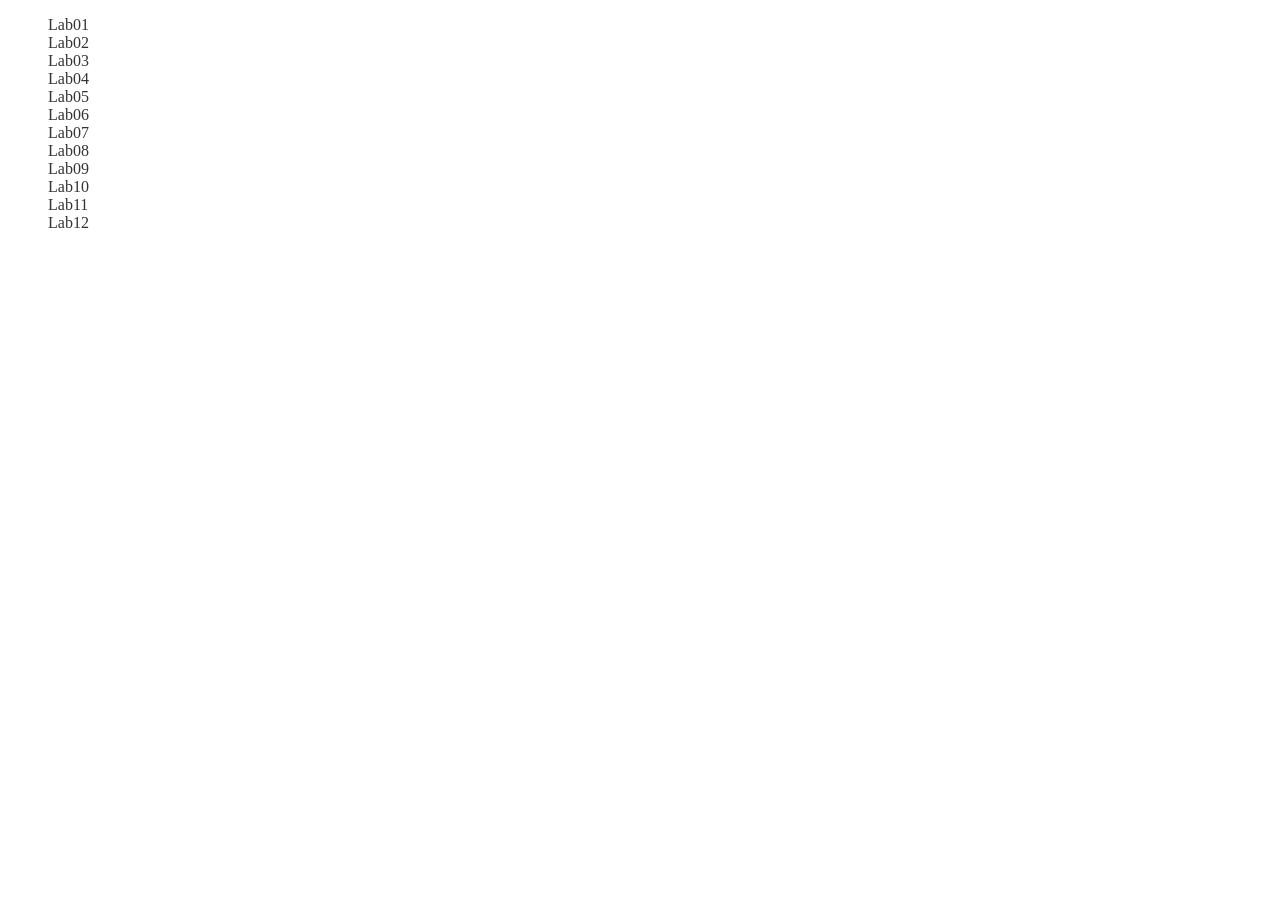
<file: index.html>
<!DOCTYPE html>
<html lang="en">
<head>
    <meta charset="UTF-8">
    <title>Tang Song</title>
</head>
<style>
    a{
        text-decoration: none;
        color: #333;
    }
    ul{
        list-style: none;
    }


</style>
<body>
    <ul>
        <a href="https://songtang309.github.io/ngocsong309.github.io/Lab01/">Lab01</a><br>
        <a href="https://songtang309.github.io/ngocsong309.github.io/Lab02/">Lab02</a><br>
        <a href="https://songtang309.github.io/ngocsong309.github.io/Lab03/">Lab03</a><br>
        <a href="https://songtang309.github.io/ngocsong309.github.io/Lab04/">Lab04</a><br>
        <a href="https://songtang309.github.io/ngocsong309.github.io/Lab05/">Lab05</a><br>
        <a href="https://songtang309.github.io/ngocsong309.github.io/Lab06/">Lab06</a><br>
        <a href="https://songtang309.github.io/ngocsong309.github.io/Lab07/">Lab07</a><br>
        <a href="https://songtang309.github.io/ngocsong309.github.io/Lab08/">Lab08</a><br>
        <a href="https://songtang309.github.io/ngocsong309.github.io/Lab09/">Lab09</a><br>
        <a href="https://songtang309.github.io/ngocsong309.github.io/Lab10/">Lab10</a><br>
        <a href="https://songtang309.github.io/ngocsong309.github.io/Lab11/">Lab11</a><br>
        <a href="https://songtang309.github.io/ngocsong309.github.io/Lab12/">Lab12</a><br>
    </ul>
</body>
</html>
</file>
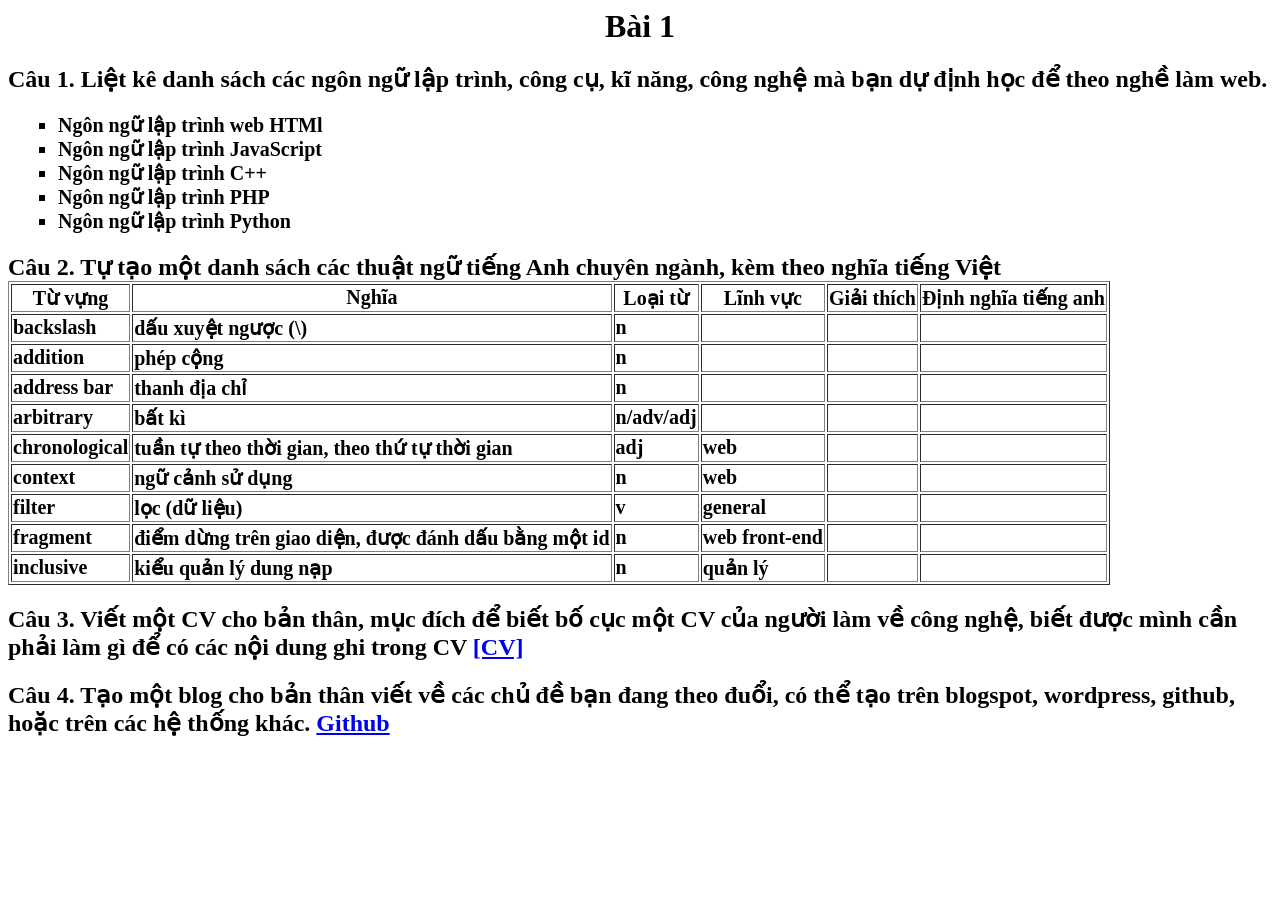
<file: Bài 1/index.html>
<!DOCTYPE html>
<HTML>
    <HEAD>
        <meta charset="UTF-8">
        <meta name="viewport" content="width-device-width, initial-scale=1.0">
        <title>Bai 1</title>
        <link rel="stylesheet" href="main.css">
        <style type="text/css"></style>
    </HEAD>
    <body>
        <div class="Bai1">
            <h1 style="text-align: center;"> Bài 1</h1>
             <div class="Cau">

            <h2> 
                Câu 1. Liệt kê danh sách các ngôn ngữ lập trình, công cụ, kĩ năng, công nghệ mà bạn dự định học để theo nghề làm web.
            </h2>
                <div class="Traloi">
                    <ul type="square">
                        <li>  Ngôn ngữ lập trình web HTMl</li>
                        <li>Ngôn ngữ lập trình JavaScript</li>
                        <li> Ngôn ngữ lập trình C++ </li>
                        <li> Ngôn ngữ lập trình PHP</li>
                        <li>Ngôn ngữ lập trình Python</li>
                    </ul>
                
                  </div>
            </div>
            <div class="Cau">

                <h2> 
                    Câu 2. Tự tạo một danh sách các thuật ngữ tiếng Anh chuyên ngành, kèm theo nghĩa tiếng Việt
                    <div class="Traloi2">
                       <table border="1">
                        <tr>
                            <th>Từ vựng</th>
                            <th>Nghĩa</th>
                            <th>Loại từ</th>
                            <th>Lĩnh vực</th>
                            <th>Giải thích</th>
                            <th>Định nghĩa tiếng anh</th>
                        </tr>
                        <tr>
                            <td>backslash</td>
                            <td>dấu xuyệt ngược (\)</td>
                            <td>n</td>
                            <td></td>
                            <td></td>
                            <td></td>
                        </tr>
                        <tr>
                            <td>addition</td>
                            <td>phép cộng</td>
                            <td>n</td>
                            <td></td>
                            <td></td>
                             <td></td>
                        </tr>
                        <tr>
                            <td>address bar</td>
                            <td>thanh địa chỉ</td>
                            <td>n</td>
                            <td></td>
                            <td></td>
                            <td></td>
                        </tr>
                        <tr>
                            <td>arbitrary</td>
                            <td>bất kì</td>
                            <td>n/adv/adj</td>
                            <td></td>
                            <td></td>
                            <td></td>
                        </tr>
                        <tr>
                            <td>chronological</td>
                            <td>tuần tự theo thời gian, theo thứ tự thời gian</td>
                            <td>adj</td>
                            <td>web</td>
                            <td></td>
                            <td></td>
                        </tr>
                        <tr>
                            <td>context</td>
                            <td>ngữ cảnh sử dụng</td>
                            <td>n</td>
                            <td>web</td>
                            <td></td>
                            <td></td>
                        </tr>
                        <tr>
                            <td>filter</td>
                            <td>lọc (dữ liệu)</td>
                            <td>v</td>
                            <td>general</td>
                            <td></td>
                            <td></td>
                        </tr>
                        <tr>
                            <td>fragment</td>
                            <td>điểm dừng trên giao diện, được đánh dấu bằng một id</td>
                            <td>n</td>
                            <td>web front-end</td>
                            <td></td>
                            <td></td>
                        </tr>
                        <tr>
                            <td>inclusive</td>
                            <td>kiểu quản lý dung nạp</td>
                            <td>n</td>
                            <td>quản lý</td>
                            <td></td>
                            <td></td>
                        </tr>
                        
                       </table>
                    </div>
                </div>
                <div class="Cau">

                    <h2> 
                        Câu 3.  Viết một CV cho bản thân, mục đích để biết bố cục một CV của người làm về công nghệ, biết được mình cần phải làm gì để có các nội dung ghi trong CV <a href="http://127.0.0.1:5500/Bài%201/CV/index.html">[CV] </a>
                    </h2>
                </div>
                <div class="Cau">

                    <h2> 
                        Câu 4. Tạo một blog cho bản thân viết về các chủ đề bạn đang theo đuổi, có thể tạo trên blogspot, wordpress, github,  hoặc trên các hệ thống khác. <a href="https://github.com/songtang309">Github</a>
                    </h2>
                </div>
                
        </div>
        </body>
</HTML>
</file>
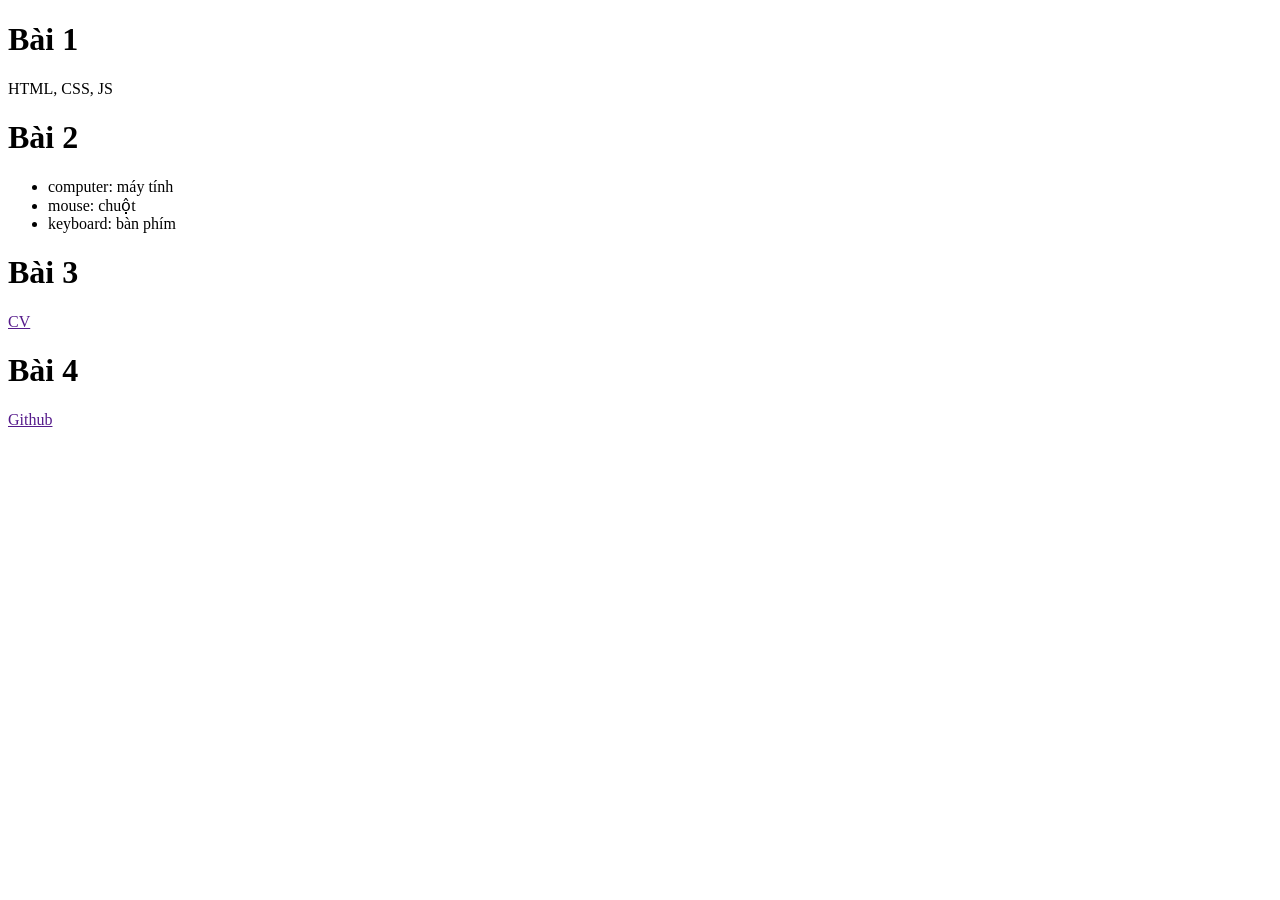
<file: Lab01/index.html>
<!DOCTYPE html>
<html lang="en">
<head>
    <meta charset="UTF-8">
    <title>Lab01</title>
</head>
<body>
    <h1>Bài 1</h1>
    <p>HTML, CSS, JS</p>
    <h1>Bài 2</h1>
    <ul>
        <li>computer: máy tính</li>
        <li>mouse: chuột</li>
        <li>keyboard: bàn phím</li>
    </ul>
    <h1>Bài 3</h1>
    <a href="">CV</a>
    <h1>Bài 4</h1>
    <a href="">Github</a>
</body>
</html>
</file>
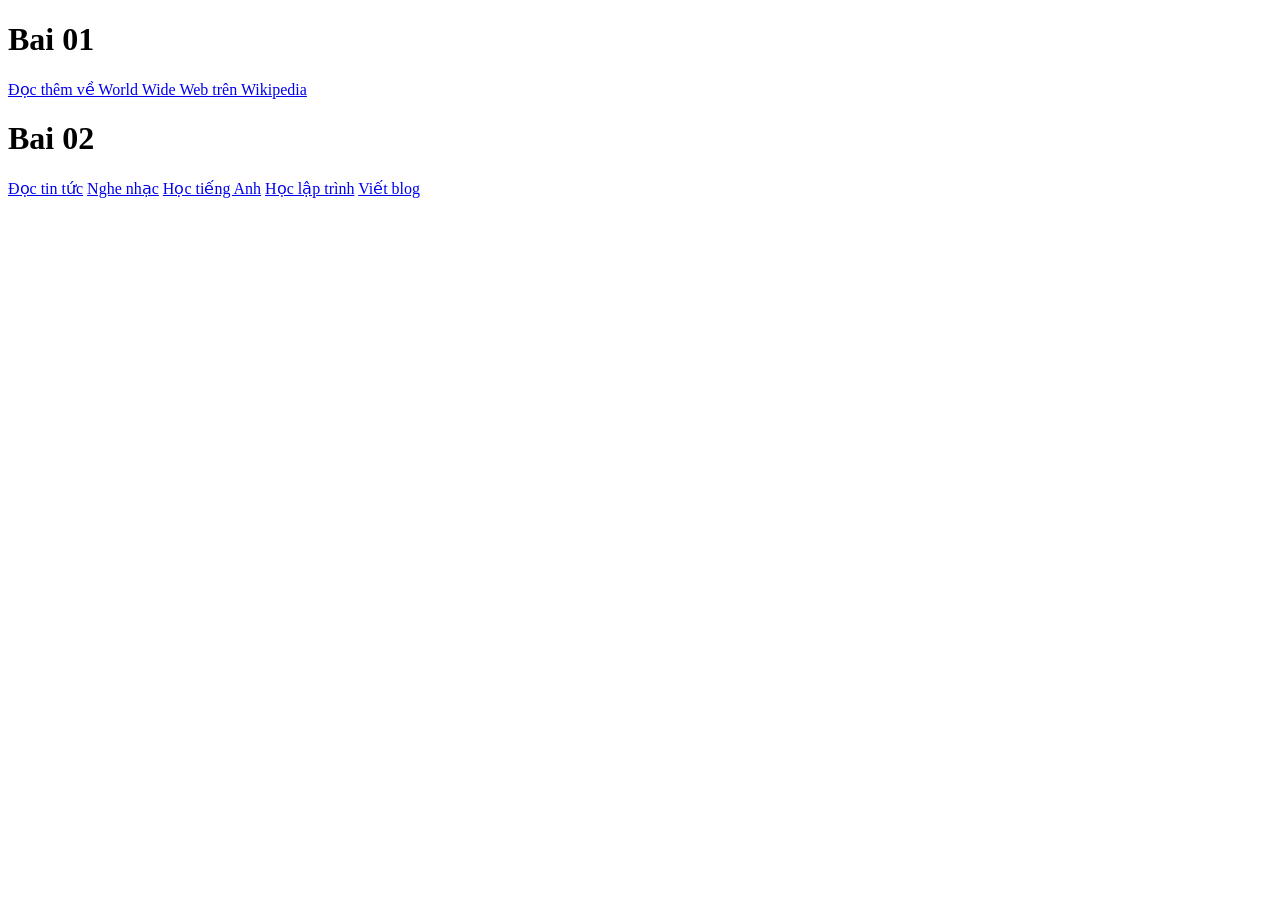
<file: Lab02/index.html>
<!DOCTYPE html>
<html>

<head>
    <title>Bai Tap 2</title>
    <meta charset="utf-8">
</head>

<body>
    <h1>Bai 01</h1>
    <a href="https://en.wikipedia.org/wiki/World_Wide_Web">Đọc thêm về World Wide Web trên Wikipedia</a>
    <h1>Bai 02</h1>
    <a href="https://tuoitre.vn/">Đọc tin tức</a>
    
    <a href="https://www.youtube.com/">Nghe nhạc</a>

    <a href="https://www.thisamericanlife.org/">Học tiếng Anh</a>

    <a href="https://www.udemy.com/">Học lập trình</a>

    <a href="http://legiacong.blogspot.com/">Viết blog</a>
</body>

</html>
</file>
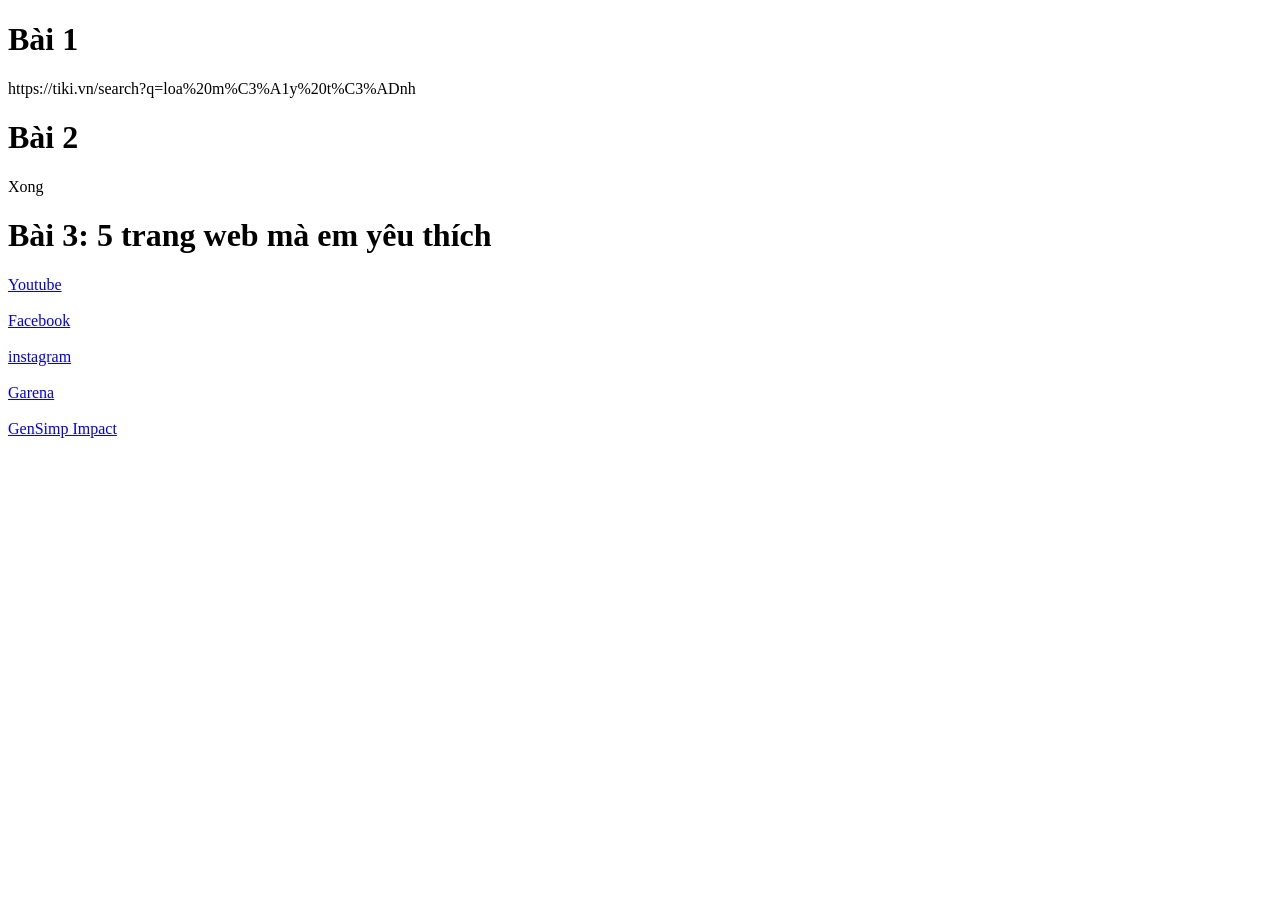
<file: Lab04/index.html>
<!DOCTYPE html>
<html lang="en">
<head>
    <meta charset="UTF-8">
    <title>Lab04</title>
</head>
<body>
    <h1>Bài 1</h1>
    <p>https://tiki.vn/search?q=loa%20m%C3%A1y%20t%C3%ADnh</p>
    <h1>Bài 2</h1>
    <p>Xong</p>
    <h1>Bài 3: 5 trang web mà em yêu thích</h1>
    <a href="https://www.youtube.com/">Youtube</a> <br>
    <br><a href="https://vi-vn.facebook.com/">Facebook</a><br>
    <br><a href="https://www.instagram.com/">instagram</a><br>
    <br><a href="https://www.garena.vn/">Garena</a><br>
    <br><a href="https://genshin.hoyoverse.com/en/">GenSimp Impact</a>
</body>
</html>
</file>
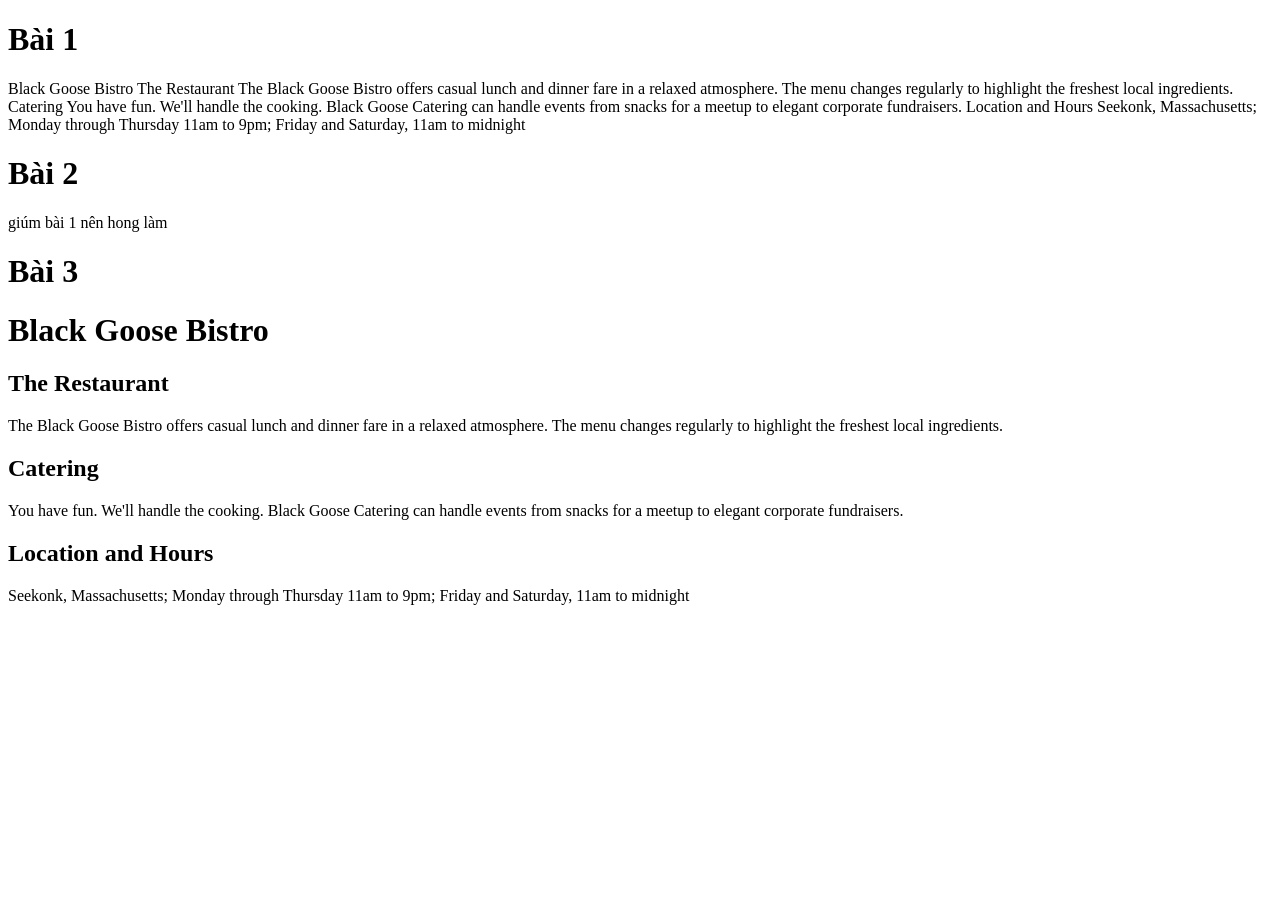
<file: Lab05/index.html>
<!DOCTYPE html>
<html lang="en">

<head>
    <meta charset="UTF-8">
    <title>Black Goose Bistro</title>
</head>

<body>
    <h1>Bài 1</h1>
    <p> Black Goose Bistro



        The Restaurant

        The Black Goose Bistro offers casual lunch and dinner fare in a relaxed atmosphere. The menu changes regularly
        to highlight the freshest local ingredients.



        Catering

        You have fun. We'll handle the cooking. Black Goose Catering can handle events from snacks for a meetup to
        elegant corporate fundraisers.



        Location and Hours

        Seekonk, Massachusetts;

        Monday through Thursday 11am to 9pm; Friday and Saturday, 11am to

        midnight</p>

    <h1>Bài 2</h1>
    <p>giúm bài 1 nên hong làm</p>
    <h1>Bài 3</h1>
    <h1>Black Goose Bistro</h1>
    <h2>The Restaurant</h2>
    <p>The Black Goose Bistro offers casual lunch and dinner fare in

        a relaxed atmosphere. The menu changes regularly to highlight the

        freshest local ingredients.</p>
    <h2>Catering</h2>
    <p> You have fun. We'll handle the cooking. Black Goose Catering can handle events from snacks for a meetup to
        elegant corporate fundraisers.</p>
    <h2>Location and Hours</h2>
    <p> Seekonk, Massachusetts;

        Monday through Thursday 11am to 9pm; Friday and Saturday, 11am to

        midnight</p>
</body>
</html>
</file>
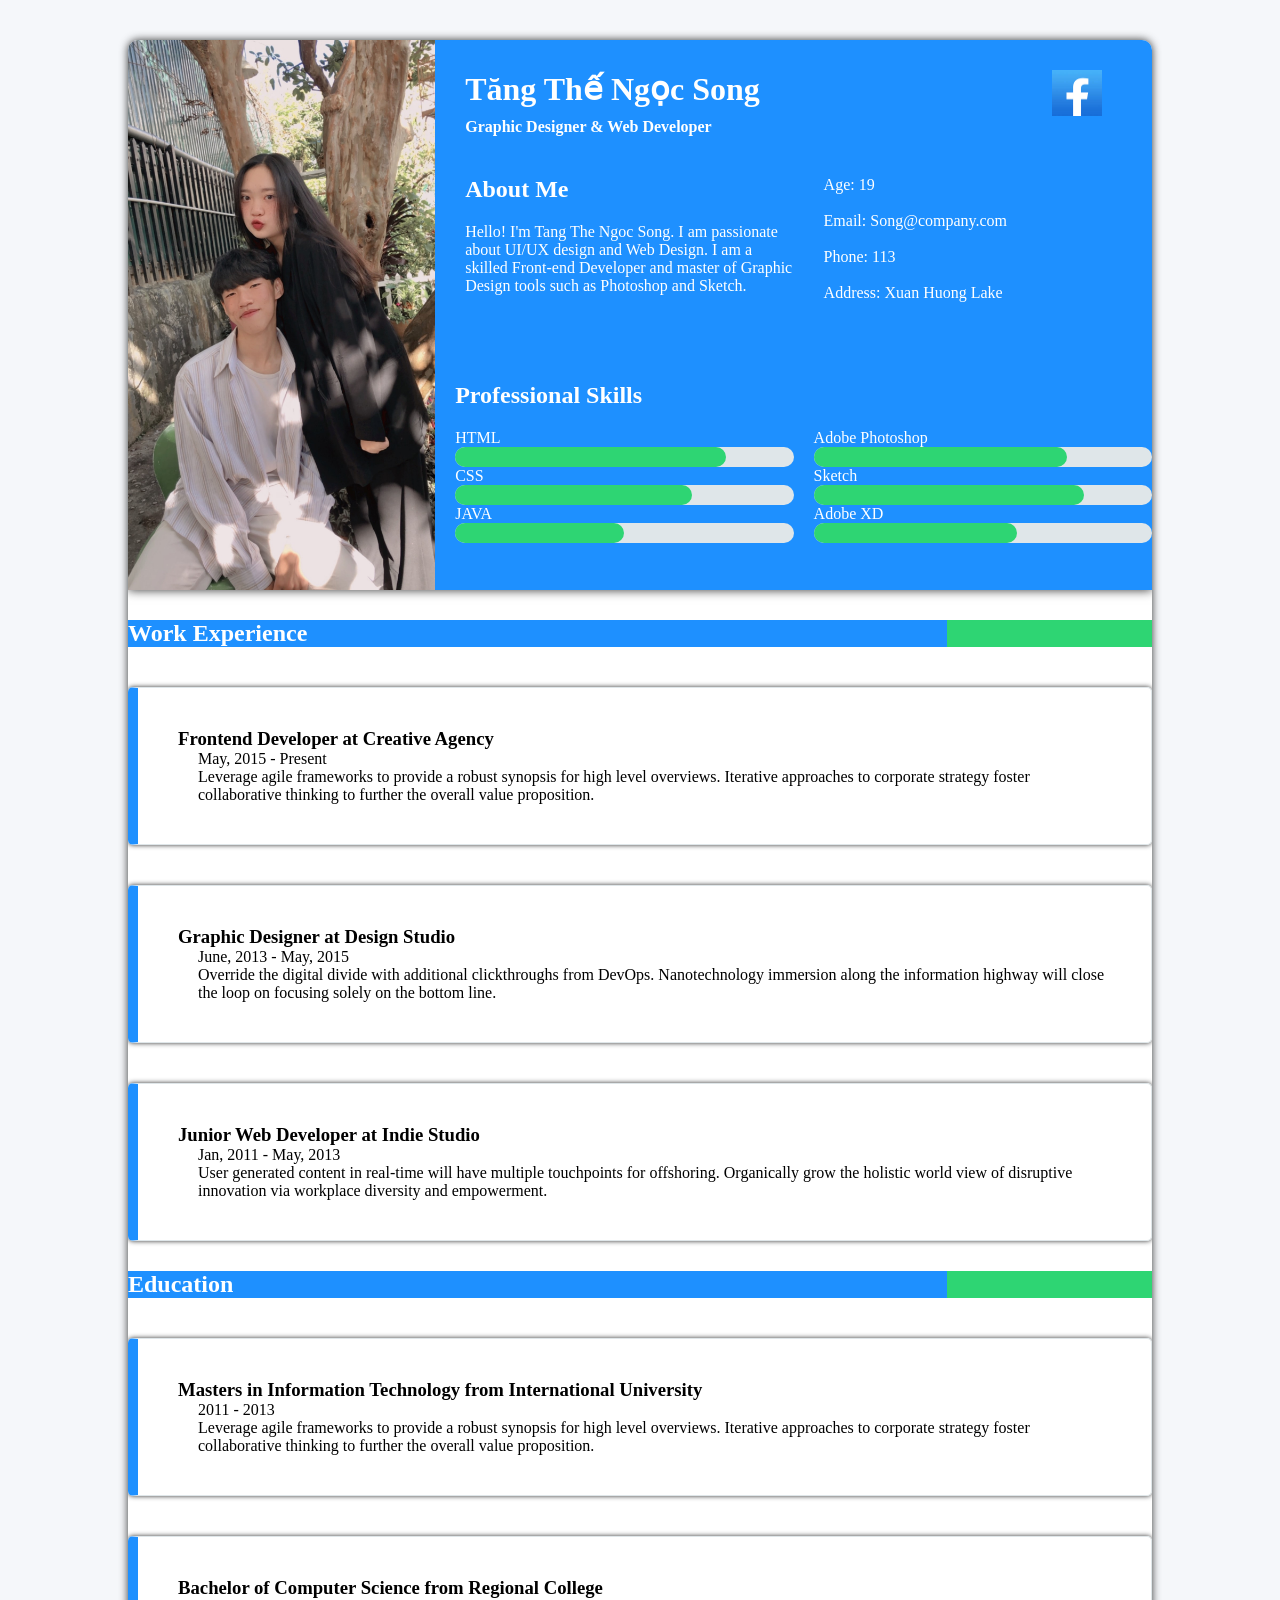
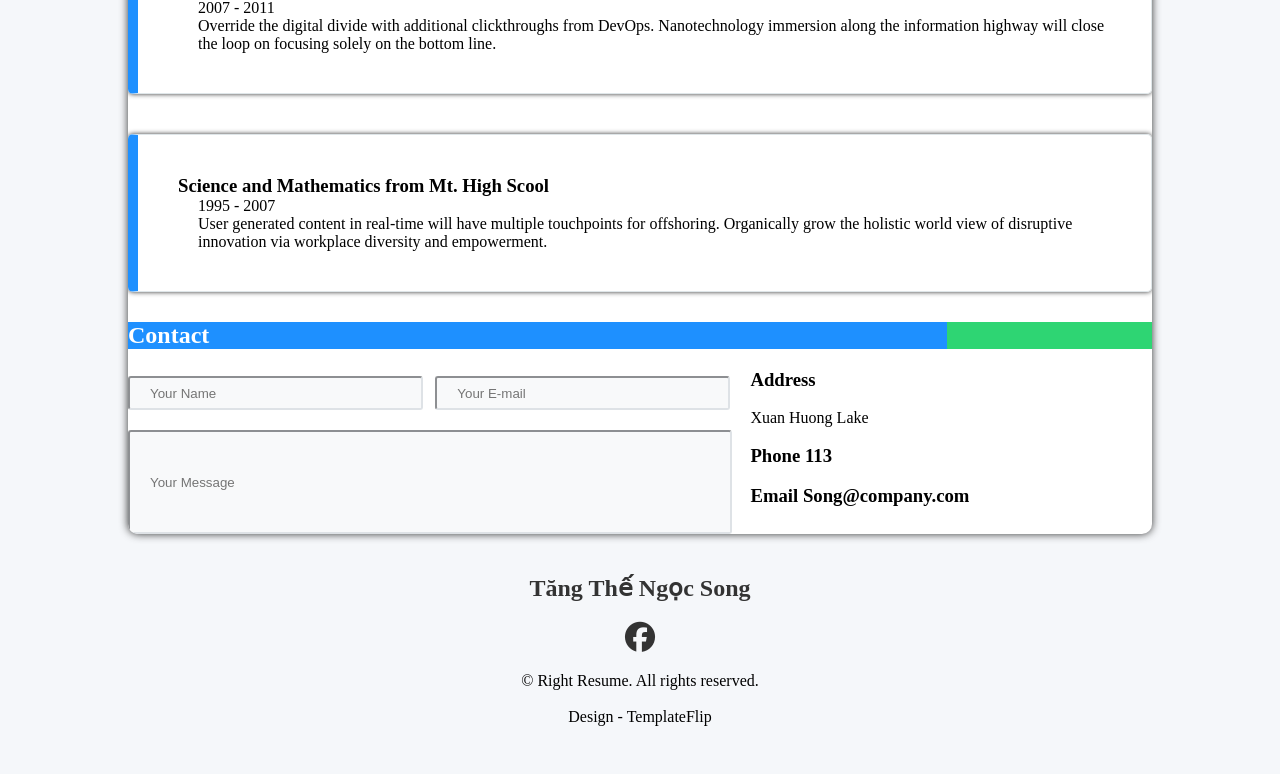
<file: Lab07/index.html>
<!DOCTYPE html>
<html lang="en">
<head>
    <meta charset="UTF-8">
    <link rel="stylesheet" href="main.css">
    <link rel="stylesheet" href="https://cdnjs.cloudflare.com/ajax/libs/font-awesome/6.2.0/css/all.min.css">
    <title>CV</title>
</head>
<body>
    <div class="CV">
        <div class="container">
            <div class="header">
                <div class="ava">
                    <img src="images/125528892_1401040316954528_4985982245339102607_n.jpg" alt="">
                </div>
                <div class="right">
                    <div class="info">
                        <div class="name">
                            <h1>Tăng Thế Ngọc Song</h1>
                            <h3>Graphic Designer & Web Developer</h3>
                        </div>
                        <div class="icon">
                            <a href="https://www.facebook.com/profile.php?id=100011457193472"><img src="[data-uri]" alt=""></a>
                        </div>
                    </div>
                    <div class="about">
                        <div class="intro">
                            <div class="intro__left">
                                <h2>About Me</h2>
                                <p>Hello! I'm Tang The Ngoc Song. I am passionate about UI/UX design and Web Design. I am a skilled Front-end Developer and master of Graphic Design tools such as Photoshop and Sketch.</p>
                            </div>
                            <div class="intro__right">
                                <p>Age: 19</p><br>
                                <p>Email: Song@company.com</p><br>
                                <p>Phone: 113</p><br>
                                <p>Address: Xuan Huong Lake</p>
                            </div>
                        </div>                   
                    </div>
                    <div class="skills">
                        <h2>Professional Skills</h2>
                        <div class="skill__container">
                            <div class="skill__left">
                                <p>HTML</p>
                                    <div class="skill__bar">     
                                        <div class="skill__html"></div>                               
                                    </div>
                                <p>CSS</p>
                                    <div class="skill__bar">     
                                        <div class="skill__css"></div>                               
                                    </div>
                                <p>JAVA</p>
                                     <div class="skill__bar">     
                                        <div class="skill__java"></div>                               
                                    </div>
                            </div>
                            <div class="skill__right">
                                <p>Adobe Photoshop</p>
                                    <div class="skill__bar">     
                                        <div class="skill__pts"></div>                               
                                    </div>
                                <p>Sketch</p>
                                    <div class="skill__bar">     
                                        <div class="skill__sk"></div>                               
                                     </div>
                                <p>Adobe XD</p>
                                    <div class="skill__bar">     
                                        <div class="skill__xd"></div>                               
                                    </div>
                            </div>
                        </div>
                        
                    </div>
                </div>
                
           </div>
            <div class="work">
                <div class="decor-bar">
                    <div class="decor-bar-child">
                        <h2>Work Experience</h2>
                    </div>
                </div> 
                <ul class="work__list">
                    <li class="work__item">
                        <h3>Frontend Developer at Creative Agency</h3>
                        <p>May, 2015 - Present</p>
                        <p>Leverage agile frameworks to provide a robust synopsis for high level overviews. Iterative approaches to corporate strategy foster collaborative thinking to further the overall value proposition.</p>
                    </li>
                    <li class="work__item">
                        <h3>Graphic Designer at Design Studio</h3>
                        <p>June, 2013 - May, 2015</p>
                        <p>Override the digital divide with additional clickthroughs from DevOps. Nanotechnology immersion along the information highway will close the loop on focusing solely on the bottom line.</p>
                    </li>
                    <li class="work__item">
                        <h3>Junior Web Developer at Indie Studio</h3>
                        <p>Jan, 2011 - May, 2013</p>
                        <p>User generated content in real-time will have multiple touchpoints for offshoring. Organically grow the holistic world view of disruptive innovation via workplace diversity and empowerment.</p>
                    </li>
                </ul>
            </div>
            <div class="edu">
                <div class="decor-bar">
                    <div class="decor-bar-child">
                        <h2>Education</h2>
                    </div>
                </div> 
                <ul class="work__list">
                    <li class="work__item">
                        <h3>Masters in Information Technology from International University</h3>
                        <p>2011 - 2013</p>
                        <p>Leverage agile frameworks to provide a robust synopsis for high level overviews. Iterative approaches to corporate strategy foster collaborative thinking to further the overall value proposition.</p>
                    </li>
                    <li class="work__item">
                        <h3>Bachelor of Computer Science from Regional College</h3>
                        <p>2007 - 2011</p>
                        <p>Override the digital divide with additional clickthroughs from DevOps. Nanotechnology immersion along the information highway will close the loop on focusing solely on the bottom line.</p>
                    </li>
                    <li class="work__item">
                        <h3>Science and Mathematics from Mt. High Scool</h3>
                        <p>1995 - 2007</p>
                        <p>User generated content in real-time will have multiple touchpoints for offshoring. Organically grow the holistic world view of disruptive innovation via workplace diversity and empowerment.</p>
                    </li>
                </ul>
            </div>
            <div class="contact">
                <div class="decor-bar">
                    <div class="decor-bar-child">
                        <h2>Contact</h2>
                    </div>
                </div> 
                <div class="contact__container">
                    <div class="contact__input">
                        <h2>Contact</h2>
                        <div class="contact__input-top">
                            <input type="text" placeholder="Your Name">
                            <input type="text" placeholder="Your E-mail">
                        </div>
                        <div class="contact__input-bottom">
                            <input type="text" placeholder="Your Message">
                        </div>      
                    </div>
                    <div class="contact__info">
                        <h3>Address</h3><br>
                        <p>Xuan Huong Lake</p><br>
                        <h3>Phone 113</h3><br>
                        <h3>Email Song@company.com</h3><br>
                    </div>
                </div>
                
            </div>
        </div>     
    </div>
    <div class="footer">
        <h2 class="footer__name" >Tăng Thế Ngọc Song</h2>
        <div class="footer__icon">
            <a href="https://www.facebook.com/profile.php?id=100011457193472"><i class="fa-brands fa-facebook"></i></a>
        </div>
        <div class="footer__text">
            <p>© Right Resume. All rights reserved.</p><br>
            <p>Design - TemplateFlip</p>
        </div>
    </div>
</body>
</html>
</file>
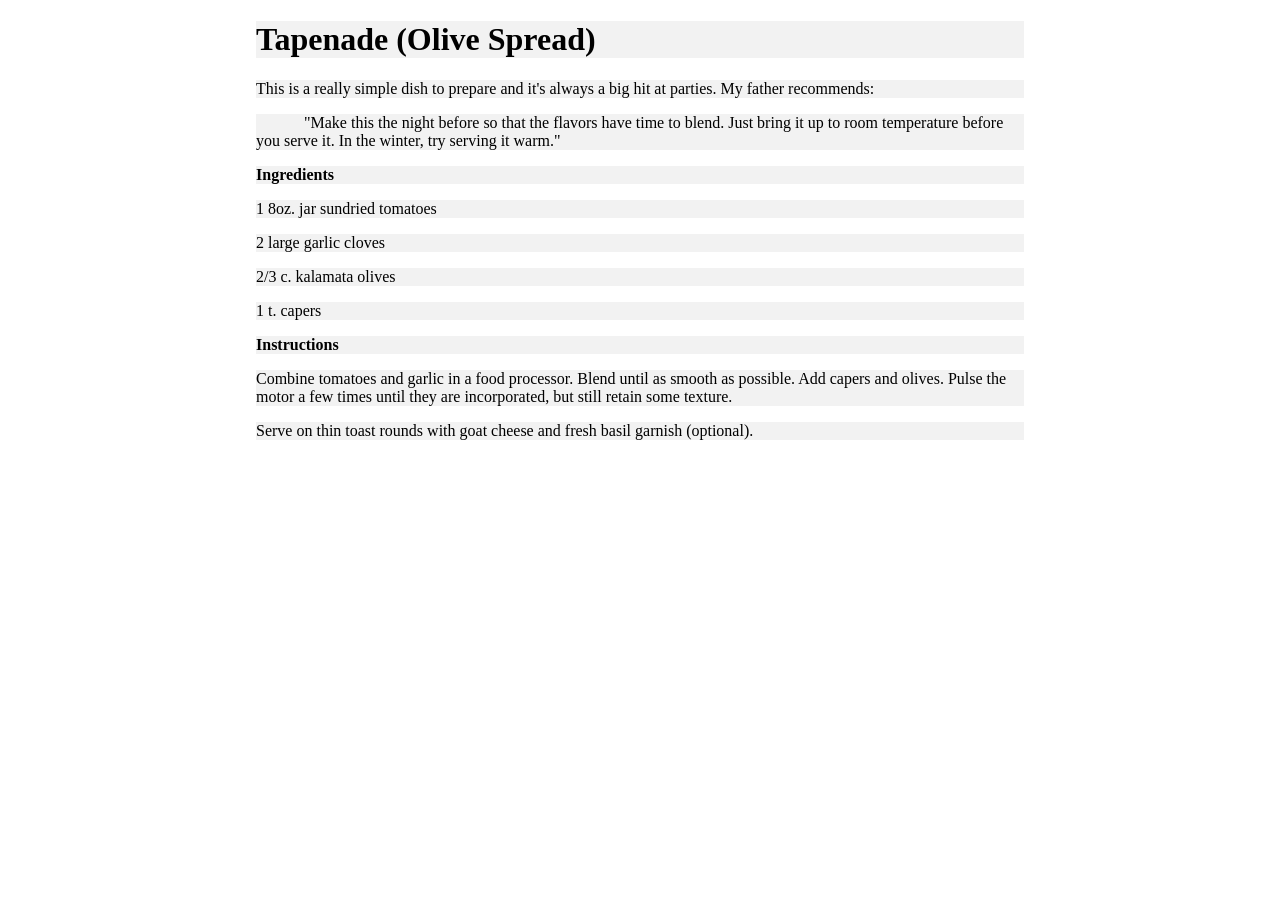
<file: Lab09/index.html>
<!DOCTYPE html>
<html lang="en">
<head>
    <meta charset="UTF-8">
    <title>Lab 09</title>
    <style>
        .no{
            background-color: rgb(242, 242, 242);

        }
    </style>
</head>
<body style="margin: 0 20%;">
   <h1 class="no">Tapenade (Olive Spread)</h1>
   <p class="no">This is a really simple dish to prepare and it's always a big hit at parties. My father recommends:</p>
   <p class="no" style="text-indent: 36pt;">"Make this the night before so that the flavors have time to blend. Just bring it up to room temperature before you serve it. In the winter, try serving it warm."</p>
   <p  class="no"style="font-weight:bold">Ingredients</p>
   <p class="no">1 8oz. jar sundried tomatoes</p>
   <p class="no">2 large garlic cloves</p>
   <p class="no">2/3 c. kalamata olives</p>
   <p class="no">1 t. capers</p>
   <p  class="no" style="font-weight:bold">Instructions</p>
   <p class="no">Combine tomatoes and garlic in a food processor. Blend until as smooth as possible. Add capers and olives. Pulse the motor a few times until they are incorporated, but still retain some texture.</p>
   <p class="no">Serve on thin toast rounds with goat cheese and fresh basil garnish (optional).</p>
</body>
</html>
</file>
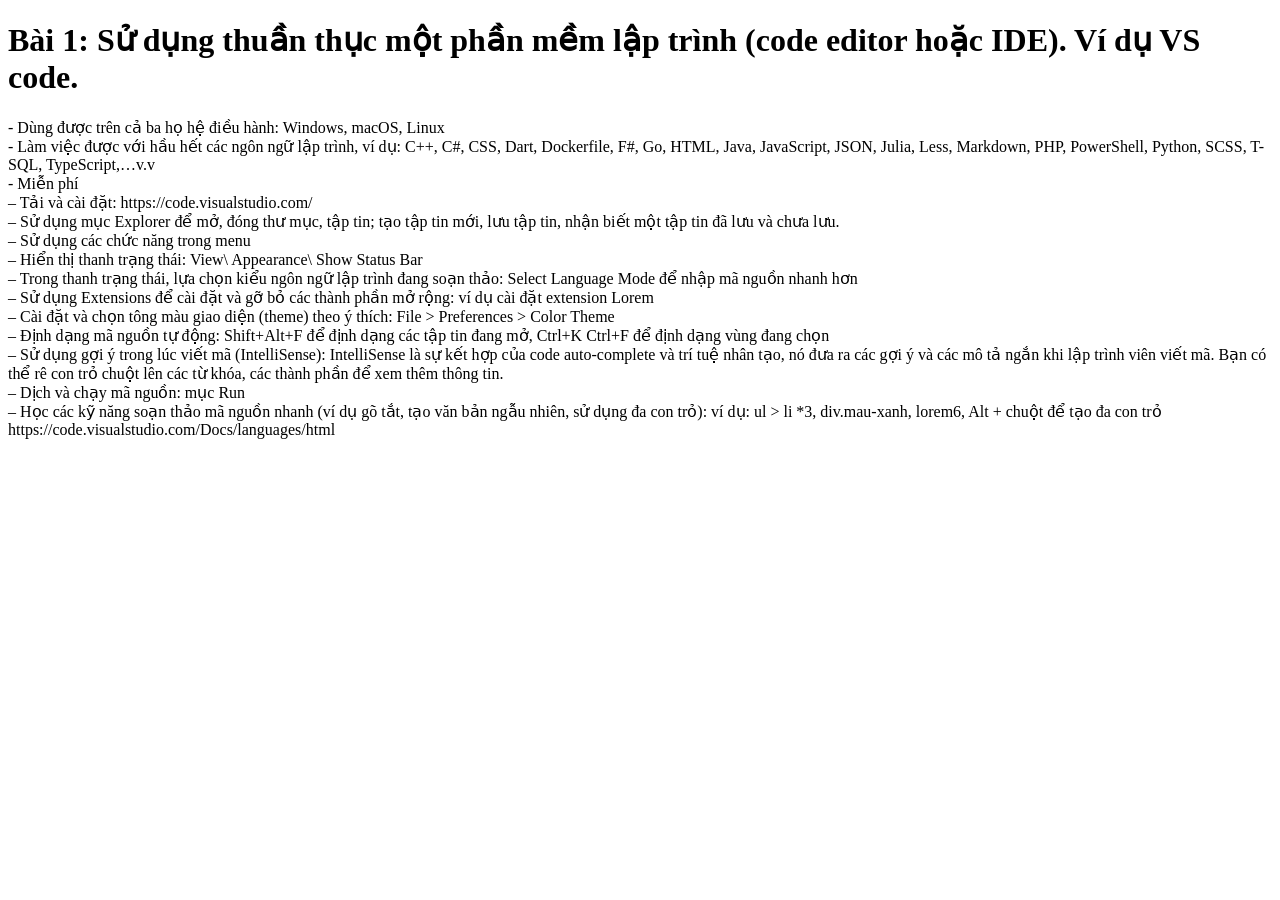
<file: Lab11/index.html>
<!DOCTYPE html>
<html lang="en">
<head>
    <meta charset="UTF-8">
    <title>Lab 11</title>
</head>
<body>
    <h1>Bài 1: Sử dụng thuần thục một phần mềm lập trình (code editor hoặc IDE). Ví dụ VS code.</h1>
    <p>- Dùng được trên cả ba họ hệ điều hành: Windows, macOS, Linux
        <br>
        - Làm việc được với hầu hết các ngôn ngữ lập trình, ví dụ: C++, C#, CSS, Dart, Dockerfile, F#, Go, HTML, Java, JavaScript, JSON, Julia, Less, Markdown, PHP, PowerShell, Python, SCSS, T-SQL, TypeScript,…v.v
        <br>
        - Miễn phí
        <br>
        – Tải và cài đặt: https://code.visualstudio.com/
        <br>
        – Sử dụng mục Explorer để mở, đóng thư mục, tập tin; tạo tập tin mới, lưu tập tin, nhận biết một tập tin đã lưu và chưa lưu.
        <br>
        – Sử dụng các chức năng trong menu
        <br>
        – Hiển thị thanh trạng thái: View\ Appearance\ Show Status Bar
        <br>
        – Trong thanh trạng thái, lựa chọn kiểu ngôn ngữ lập trình đang soạn thảo: Select Language Mode để nhập mã nguồn nhanh hơn
        <br>
        – Sử dụng Extensions để cài đặt và gỡ bỏ các thành phần mở rộng: ví dụ cài đặt extension Lorem
        <br>
        – Cài đặt và chọn tông màu giao diện (theme) theo ý thích: File > Preferences > Color Theme
        <br>
        – Định dạng mã nguồn tự động: Shift+Alt+F để định dạng các tập tin đang mở, Ctrl+K Ctrl+F để định dạng vùng đang chọn
        <br>
        – Sử dụng gợi ý trong lúc viết mã (IntelliSense): IntelliSense là sự kết hợp của code auto-complete và trí tuệ nhân tạo, nó đưa ra các gợi ý và các mô tả ngắn khi lập trình viên viết mã. Bạn có thể rê con trỏ chuột lên các từ khóa, các thành phần để xem thêm thông tin.
        <br>
        – Dịch và chạy mã nguồn: mục Run
        <br>  
        – Học các kỹ năng soạn thảo mã nguồn nhanh (ví dụ gõ tắt, tạo văn bản ngẫu nhiên, sử dụng đa con trỏ): ví dụ: ul > li *3, div.mau-xanh, lorem6, Alt + chuột để tạo đa con trỏ https://code.visualstudio.com/Docs/languages/html</p>
        
</body>
</html>
</file>
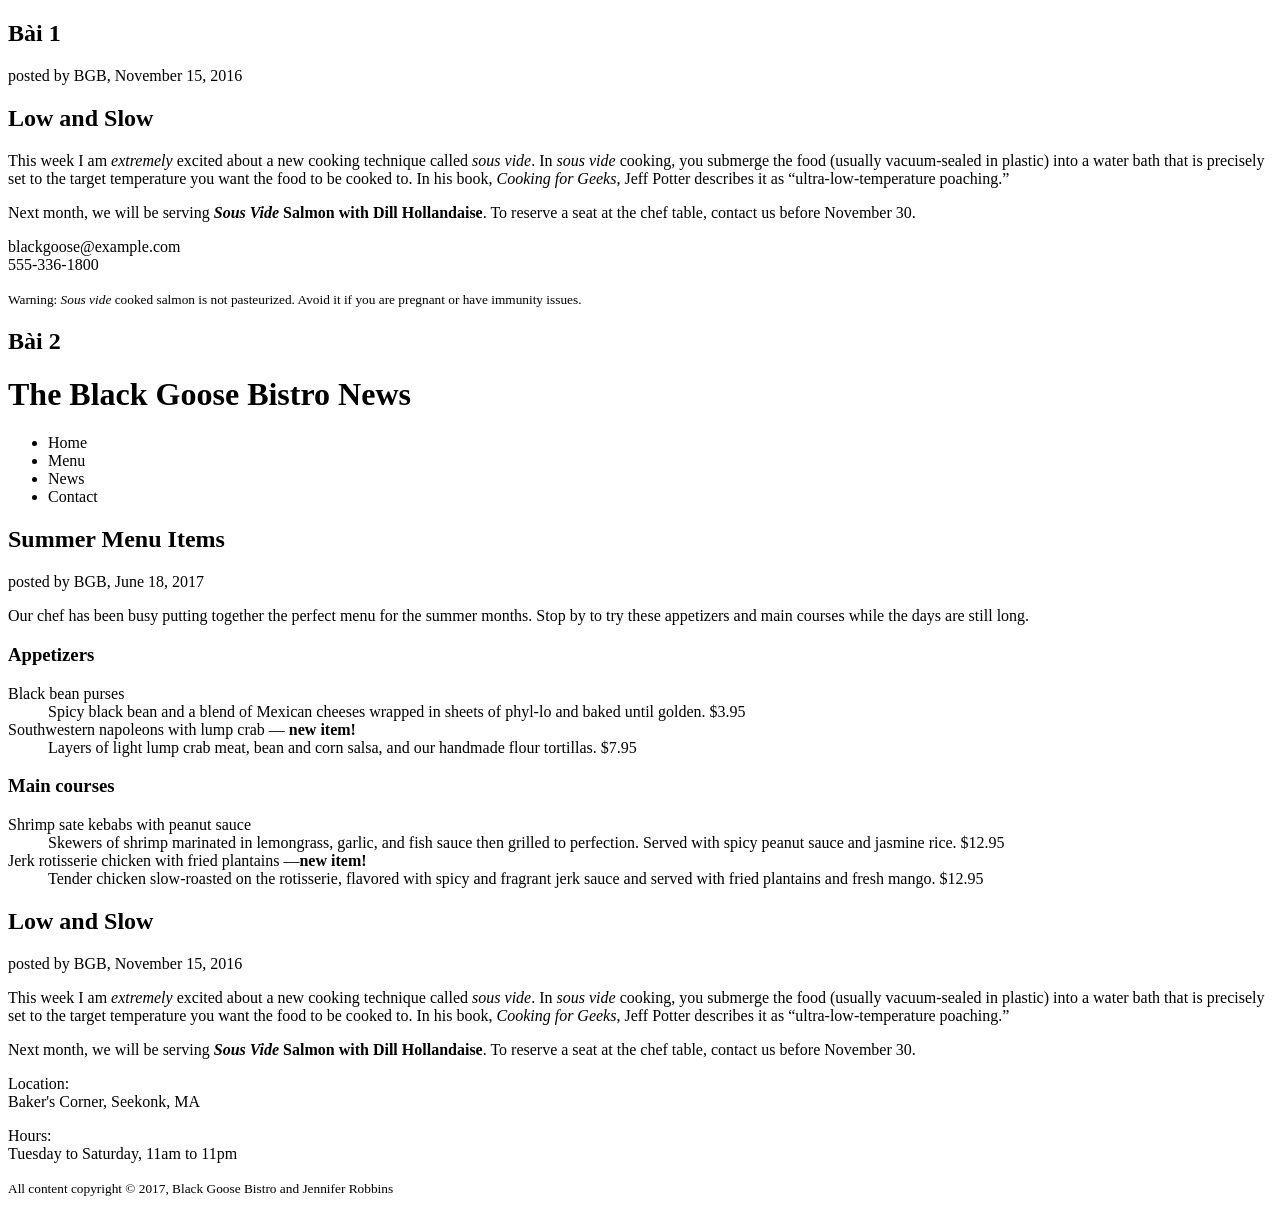
<file: Lab12/index.html>
<!DOCTYPE html>
<html lang="en">
<head>
    <meta charset="UTF-8">
    <title>Lab 12</title>
</head>
<body>
    <article>
        <h1>Bài 1</h1>
        <header>
        
        <p>posted by BGB, <time datetime="2016-11-15">November 15, 2016</time></p>
        
        </header>
        
        <h2>Low and Slow</h2>
        
        <p>This week I am <em>extremely</em> excited about a new cooking technique called <dfn><i>sous vide</i></dfn>. In <i>sous vide</i> cooking, you submerge the food (usually vacuum-sealed in plastic) into a water bath that is precisely set to the target temperature you want the food to be cooked to. In his book, <cite>Cooking for Geeks</cite>, Jeff Potter describes it as <q>ultra-low-temperature poaching.</q></p>
        
        <p>Next month, we will be serving <b><i>Sous Vide</i> Salmon with Dill Hollandaise</b>. To reserve a seat at the chef table, contact us before <time datetime="2016-11-30">November 30</time>.</p>
        
         
        
        <p>blackgoose@example.com<br>
        
        555-336-1800</p>
        
         
        
        <p><small>Warning: <i>Sous vide</i> cooked salmon is not pasteurized. Avoid it if you are pregnant or have immunity issues.</small></p>
        
        </article>
        <h2>Bài 2</h2>
        <body>

            <header>
        
                <h1>The Black Goose Bistro News</h1>
        
                <nav>
        
                    <ul>
        
                        <li>Home</li>
        
                        <li>Menu</li>
        
                        <li>News</li>
        
                        <li>Contact</li>
        
                    </ul>
        
                </nav>
        
            </header>
        
            <article>
        
                <header>
        
                    <h2>Summer Menu Items</h2>
        
                    <p><time datetime="2017-6-18">posted by BGB, June 18, 2017</time></p>
        
                </header>
        
                <p>Our chef has been busy putting together the perfect menu for the summer
        
                    months. Stop by to try these appetizers and main courses while the
        
                    days are still long.</p>
        
                <section id="appetizers">
        
                    <h3>Appetizers</h3>
        
                    <dl>
        
                        <dt>Black bean purses</dt>
        
                        <dd>Spicy black bean and a blend of Mexican cheeses wrapped in
        
                            sheets of phyl-lo and baked until golden. $3.95</dd>
        
                        <dt class="newitem">Southwestern napoleons with lump crab &mdash; <strong>new item!</strong></dt>
        
                        <dd>Layers of light lump crab meat, bean and corn salsa,
        
                            and our handmade flour tortillas. $7.95</dd>
        
                    </dl>
        
                </section>
        
                <section id="maincourses">
        
                    <h3>Main courses</h3>
        
                    <dl>
        
                        <dt>Shrimp sate kebabs with peanut sauce</dt>
        
                        <dd>Skewers of shrimp marinated in lemongrass, garlic,
        
                            and fish sauce then grilled to perfection. Served
        
                            with spicy peanut sauce and jasmine rice. <span class="price">$12.95</span></dd>
        
                        <dt class="newitem">Jerk rotisserie chicken with fried
        
                            plantains &mdash;<strong>new item!</strong></dt>
        
                        <dd>Tender chicken slow-roasted on the rotisserie, flavored
        
                            with spicy and fragrant jerk sauce and served with fried
        
                            plantains and fresh mango. <span class="price">$12.95</span></dd>
        
                    </dl>
        
                </section>
        
            </article>
        
            <article>
        
                <heaer>
        
                    <h2>Low and Slow</h2>
        
                    <p>posted by BGB, <time datetime="2016-11-15">November 15, 2016</time></p>
        
                </heaer>
        
                <p>This week I am <em>extremely</em> excited about a new cooking technique
        
                    called <dfn><i>sous vide</i></dfn>. In <i>sous vide</i> cooking, you submerge
        
                    the food (usually vacuum-sealed in plastic) into a water bath that is precisely
        
                    set to the target temperature you want the food to be cooked to. In his
        
                    book, <cite>Cooking for Geeks</cite>, Jeff Potter describes it
        
                    as <q>ultra-low-temperature poaching.</q></p>
        
                <p>Next month, we will be serving <b><i>Sous Vide</i> Salmon with Dill Hollandaise</b>.
        
                    To reserve a seat at the chef table, contact us
        
                    before <time datetime="20161130">November 30</time>.</p>
        
            </article>
        
            <footer>
        
                <div id="about">
        
                    <p>Location:<br> Baker's Corner, Seekonk, MA</p>
        
                    <p>Hours:<br> Tuesday to Saturday, <time datetime="11:00">11am</time>
        
                        to <time datetime="23:00">11pm</time></p>
        
                </div>
        
                <p><small>All content copyright &copy; 2017, Black Goose Bistro and Jennifer Robbins</small></p>
        
            </footer>
        
        </body>
</body>
</html>
</file>
<file: Bài 1/main.css>
h1{
    margin-block-end: 1px;
    margin-block-start: 1px;
    margin-inline-end: 10px;
    margin-inline-start: 10px;
    font-weight: bold;
}
div.Traloi{
    font-size: 20px ;
    margin-block-end: 1px;
    margin-block-start: 1px;
    margin-inline-end: 10px;
    margin-inline-start: 10px;
    font-weight: bold;
}
div.Traloi2
{
    font-size: 20px ;
}
</file>
<file: Lab07/main.css>
*{
    padding: 0;
    margin: 0;
}

body{
    position: relative;
    background-color: rgb(245, 247, 250);
}

.CV{
    width: 100%;
    height: auto;
    background-color: rgb(245, 247, 250);
    display: block;
}

.container{
    width: 80%;
    height: auto;
    margin: 0 auto;
    background-color: #fff;
    border-radius: 10px;
    overflow: hidden;
    box-shadow: 0 0 8px #333;
    margin-top: 40px;
}

.header{
    width: 100%;
    display: flex;
    box-shadow: 0 0 10px #333;
}

.ava{
    width: 30%;
    height: calc(width * 1,777);
}

.ava img{
    height: 100%;
    width: 100%;
}

.right{
    width: 70%;
    background-color: #1e90ff;
}

.info{
    width: 100%;
    display: flex;
    justify-content: space-between;
}

.name{
    margin-top:30px;
    margin-left:30px; 
}

.info h3{
    font-size: 16px;
    padding-top: 10px;
    color: #fff;
}

.info h1{
    color: #fff;
}

.icon{
    width: 50px;
    height: 46px;
    margin-top:30px;
    margin-right:50px; 
}
.icon img{
   width: 100%;
   height: 100%;
}

.intro{
    display: flex;
    margin-top: 40px;
    justify-content: space-between;
    width: 100%;
}

.intro__left{
    margin-left: 30px;
    width: 50%;
}

.intro__right{
    width: 50%;
    margin-left: 30px;
}

.intro__left p, h2{
    color: #fff;
}

.intro__left p{
    padding-top: 20px;
}

.intro__right p{
    color: #fff;
}

.skills{
    width: 100%;
    margin-top: 80px;
}

.skills h2{
    color:#fff;
    margin-left: 20px;
    margin-bottom: 20px;
}

.skill__container{
    display: flex;
}

.skill__left{
    flex: 1;
    margin-left: 20px;
}

.skill__left p{
    color: #fff;
}

.skill__right{
    flex: 1;
    margin-left: 20px;
}   

.skill__right p{
    color: #fff;
}

.skill__bar{
    width: 100%;
    height: 20px;
    background-color: #dfe6e9;
    border-radius: 10px;
}

.skill__html{
    background-color: #2ed573;
    border-radius: 10px;
    width: 80%;
    height: 100%;
}

.skill__css{
    background-color: #2ed573;
    border-radius: 10px;
    width: 70%;
    height: 100%;
}

.skill__java{
    background-color: #2ed573;
    border-radius: 10px;
    width: 50%;
    height: 100%;
}

.skill__pts{
    background-color: #2ed573;
    border-radius: 10px;
    width: 75%;
    height: 100%;
}

.skill__sk{
    background-color: #2ed573;
    border-radius: 10px;
    width: 80%;
    height: 100%;
}

.skill__xd{
    background-color: #2ed573;
    border-radius: 10px;
    width: 60%;
    height: 100%;
}

.work{
    margin:30px 0px;
}

.work h2{
    color: #fff;
}

.work__list{  
    list-style: none;
}

.work__list p{
    margin-left: 20px;
}

.work__item{
    border: 1px solid #dfe6e9;
    border-left: 10px solid #1e90ff;
    border-radius: 5px;
    margin-top: 40px;
    box-shadow: 0 0 5px #333;
    padding: 40px;
}

.decor-bar{
    width: 100%;
    background-color: #2ed573;
}

.decor-bar-child{
    width: 80%;
    background-color: #1e90ff;
}

.edu{
    margin:30px 0px;
}

.contact{
    width: 100%;
}

.contact__container{
    display: flex;
}
.contact__input{
    width: 60%;
}

.contact__info{
    width: 40%;
    margin-left: 20px;
    margin-top: 20px;
}

.contact__input-top{
    display: flex;
    width: 100%;
    justify-content: space-between;
}

.contact__input-top input{
    width: 45%;
    height: 30px;
    border-color:rgb(222, 226, 230);
    border-radius: 3px; 
    background-color: rgb(248, 249, 250);
    outline-color: #0d6efd;
    padding-left: 20px;
}

.contact__input-bottom input{
    width: 96.25%;
    height: 100px;
    border-color:rgb(222, 226, 230);
    border-radius: 3px; 
    background-color: rgb(248, 249, 250);
    outline-color: #0d6efd;
    padding-left: 20px;
}

.contact__input-bottom{
    margin-top: 20px;
}

.footer{
    height: 200px;
    width: 100%;
    background-color: rgb(245, 247, 250);
    margin-top: 40px;
}

.footer__name{
    text-align: center;
    color: #333;
}

.footer__icon{
    text-align: center;
    margin: 20px 0;
}

.footer__icon i{
   font-size: 30px;
   color: #333;
}

.footer__text{
    text-align: center;
}
</file>
